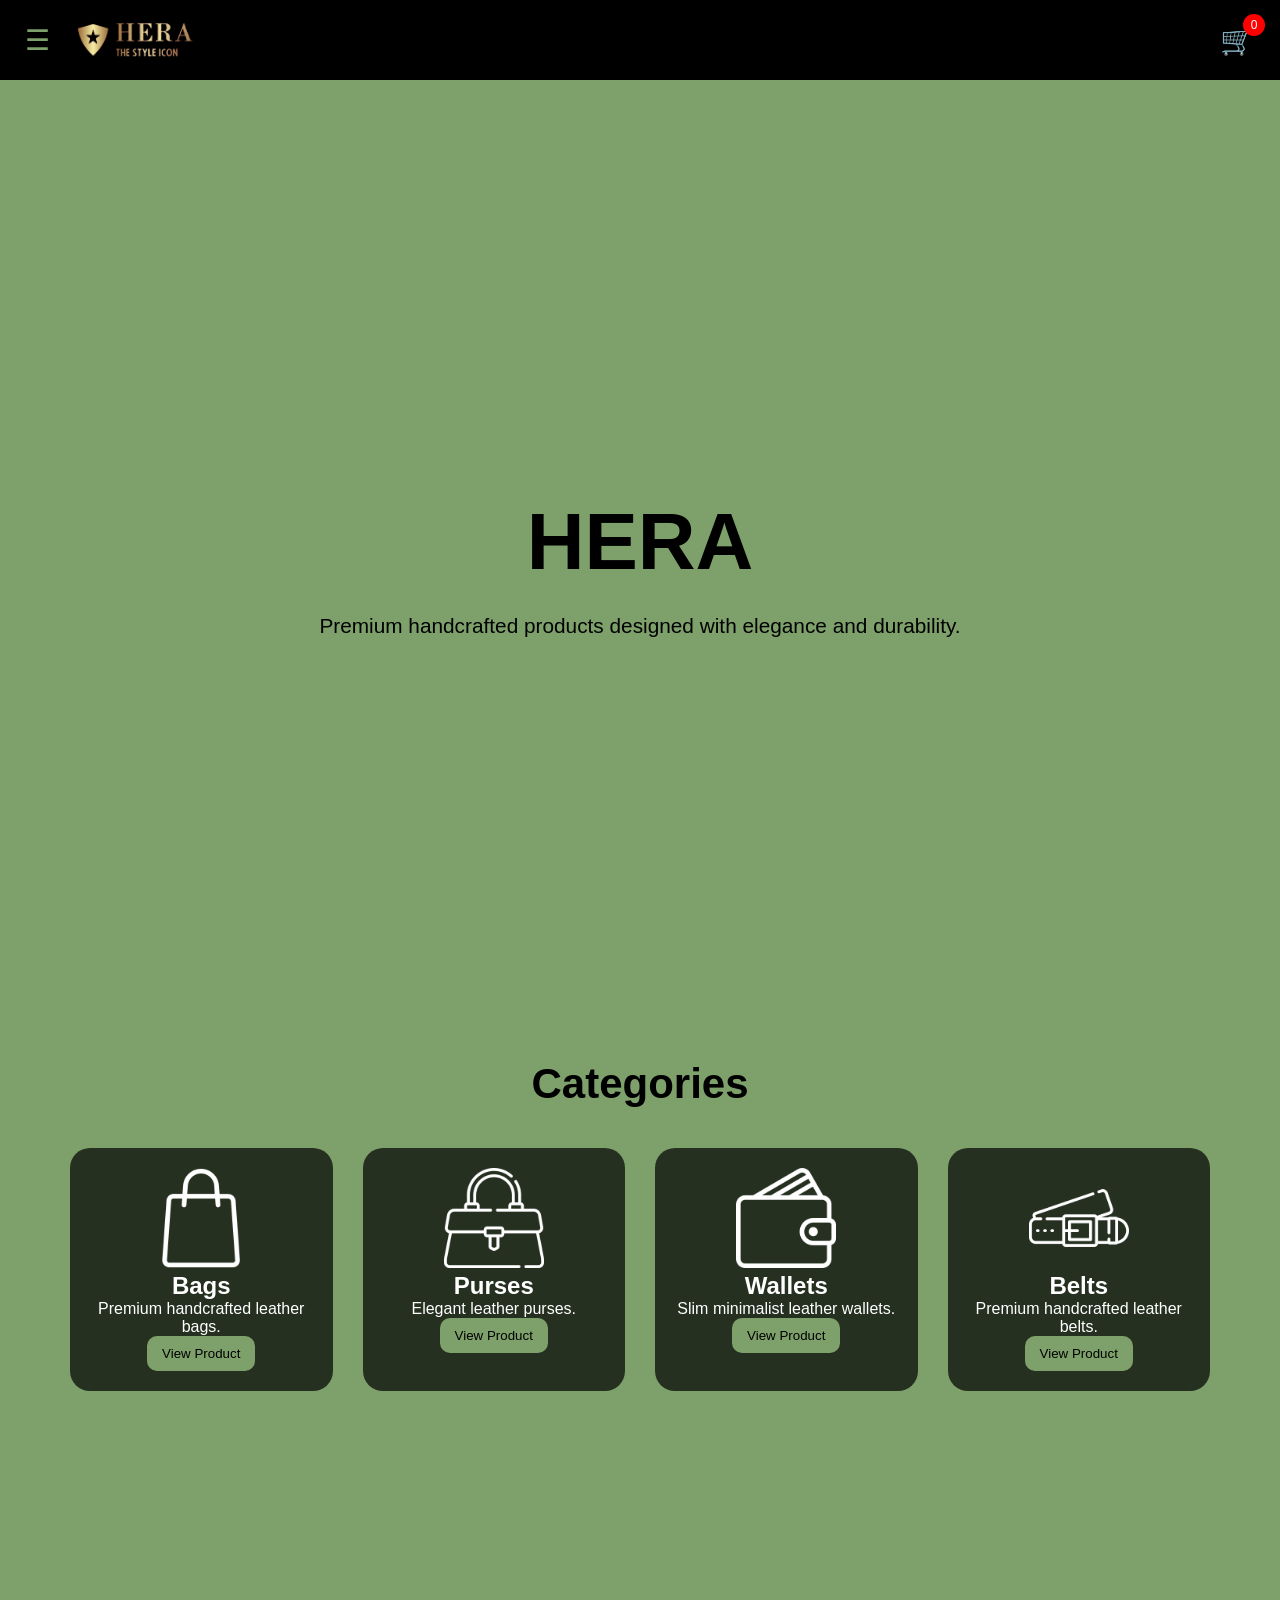
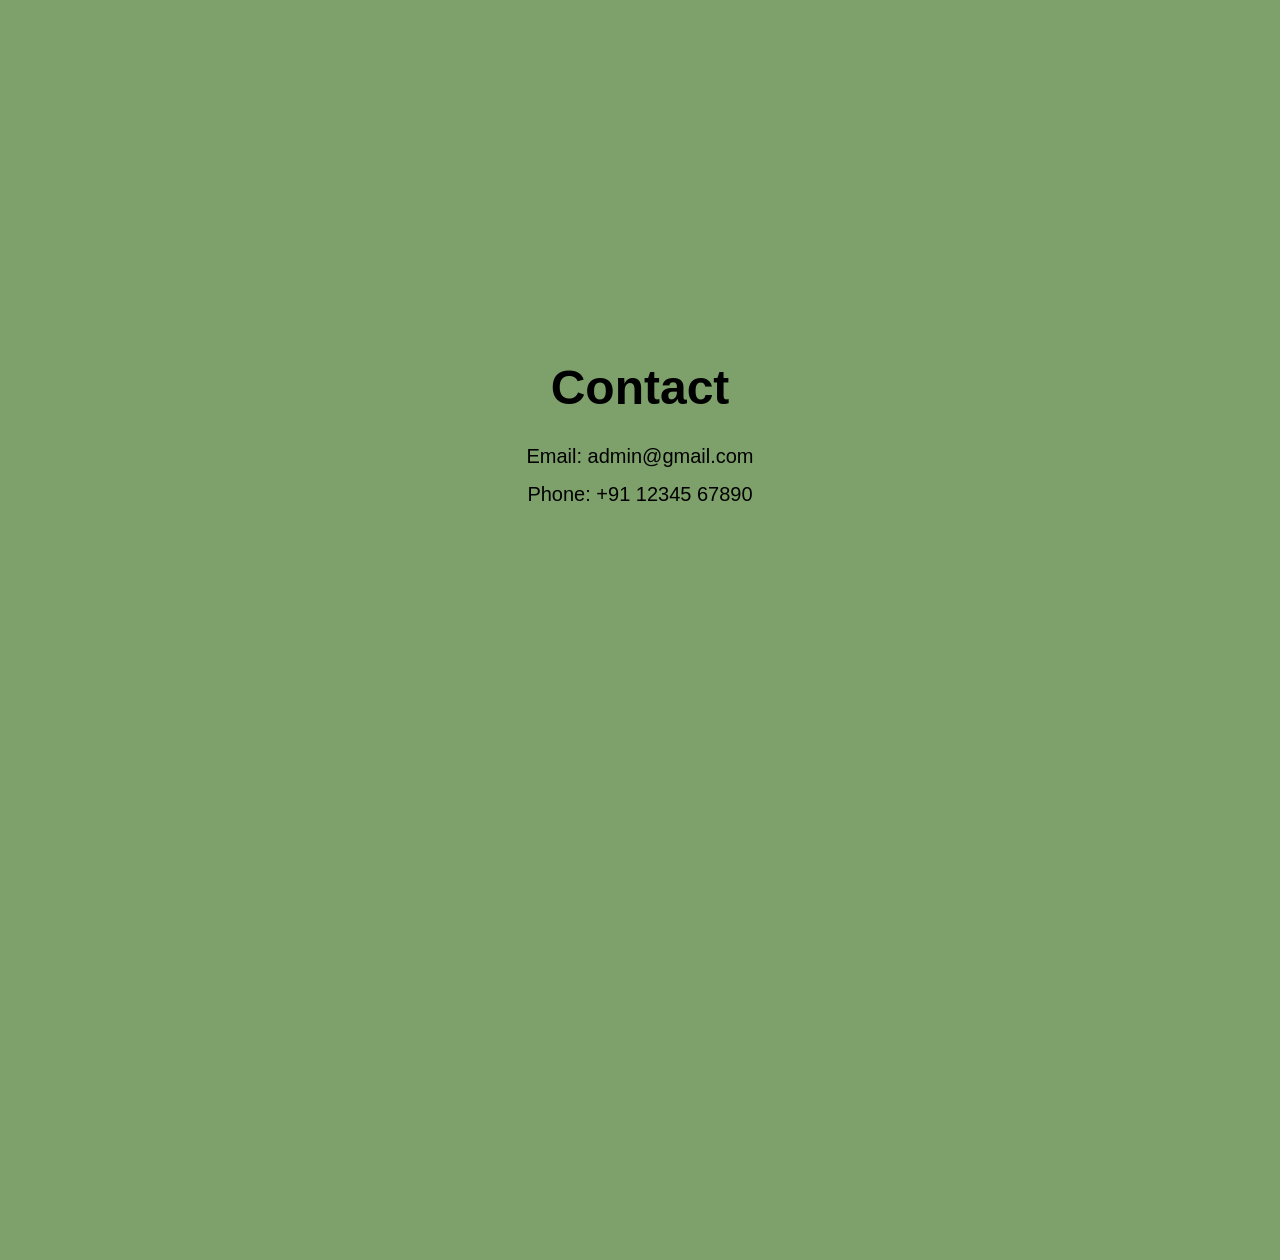
<file: index.html>
<!DOCTYPE html>
<html>

<head>
    <meta name="viewport" content="width=device-width, initial-scale=1.0">
    <title>Hera</title>
    <link rel="stylesheet" href="style.css">
</head>

<body>

    <!-- NAVBAR -->

    <nav>

        <div class="nav-left">

            <!-- LEFT SIDEBAR BUTTON -->

            <button class="menu-btn"
            id="menuBtn">

                ☰

            </button>

            <a href="#home">

                <img src="images/WhatsApp_Image_2026-05-13_at_11.03.58_PM-removebg-preview.png"
                class="nav-logo">

            </a>

        </div>


        <!-- CART ICON -->
        
        <div class="cart-icon"
        onclick="toggleCart()">

            🛒

            <span class="cart-count"
            id="cartCount">

                0

            </span>

        </div>

    </nav>

    <!-- LEFT SIDEBAR -->

    <div class="sidebar collapsed"
    id="sidebar">

        <ul>

            <li>
                <a href="#home">
                    Home
                </a>
            </li>

            <li>
                <a href="#categories">
                    Categories
                </a>
            </li>

            <li>
                <a href="#contact">
                    Contact
                </a>
            </li>

        </ul>

    </div>

    <!-- OVERLAY -->

    <div class="overlay"
    id="overlay"></div>

    <!-- MAIN CONTENT -->

    <div class="container">

        <!-- HERO -->

        <section class="hero"
        id="home">

            <h1>HERA</h1>

            <p>

                Premium handcrafted products
                designed with elegance and durability.

            </p>

        </section>

        <!-- CATEGORIES -->

        <section class="categories"
        id="categories">

            <h1>Categories</h1>

            <div class="products"
            id="productsContainer">

            </div>

        </section>

        <!-- CONTACT -->

        <section class="contact"
        id="contact">

            <h1>Contact</h1>

            <p>Email: admin@gmail.com</p>

            <p>Phone: +91 12345 67890</p>
        </section>

    </div>

<!-- RIGHT CART SIDEBAR -->

<div class="cart-sidebar">

    <h2>Your Cart</h2>

    <div id="cartItems"></div>

    <!-- CART FOOTER -->

    <div class="cart-footer">

        <div class="cart-total">

            <span>Total</span>

            <span id="cartTotal">

                ₹0

            </span>

        </div>

        <button class="whatsapp-order-btn"
        onclick="placeOrder()">

            Place Order on WhatsApp

        </button>

    </div>

</div>

    <!-- SCRIPTS -->

    <script src="categories.js"></script>

    <script src="products.js"></script>

    <script src="cart.js"></script>

    <script src="home.js"></script>

    <!-- LEFT SIDEBAR JS -->

    <script>

    const menuBtn =
    document.getElementById("menuBtn");

    const sidebar =
    document.getElementById("sidebar");

    const overlay =
    document.getElementById("overlay");

    menuBtn.addEventListener("click", () => {

        const isCollapsed =
        sidebar.classList.contains("collapsed");

        if(isCollapsed){

            /* Close cart if open */

            document.body.classList.remove("cart-open");

            sidebar.classList.remove("collapsed");

            overlay.classList.add("active");

        } else {

            sidebar.classList.add("collapsed");

            overlay.classList.remove("active");
        }
    });

    overlay.addEventListener("click", () => {

        /* Closes whichever sidebar is open */

        sidebar.classList.add("collapsed");

        document.body.classList.remove("cart-open");

        overlay.classList.remove("active");
    });

</script>

</body>

</html>
</file>
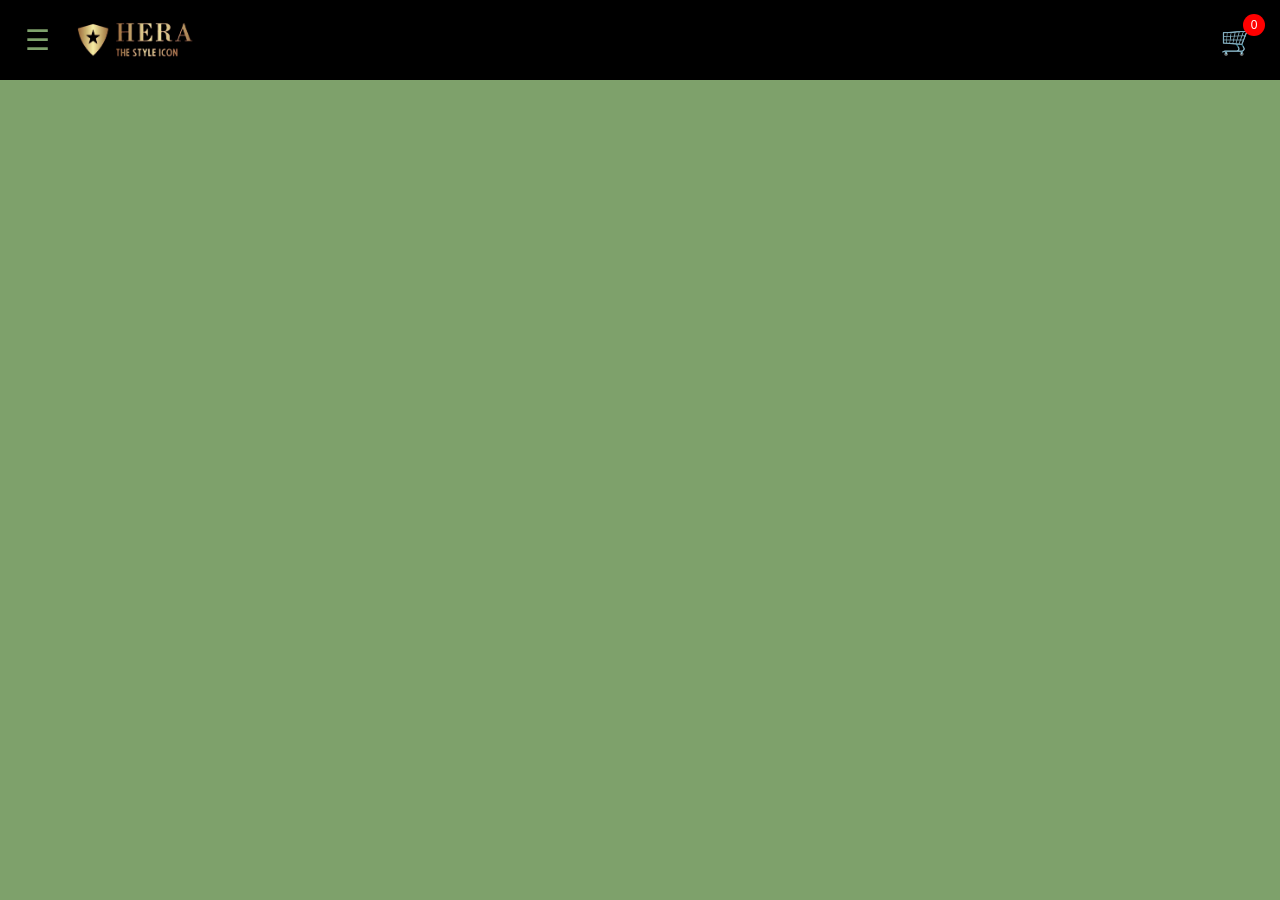
<file: category.html>
<!DOCTYPE html>
<html>

<head>
    <meta name="viewport" content="width=device-width, initial-scale=1.0">
    <title>Hera</title>
    <link rel="stylesheet" href="style.css">
</head>

<body>

    <!-- NAVBAR -->

    <nav>

        <div class="nav-left">

            <!-- LEFT SIDEBAR BUTTON -->

            <button class="menu-btn"
            id="menuBtn">

                ☰

            </button>

            <a href="index.html">

                <img src="images/WhatsApp_Image_2026-05-13_at_11.03.58_PM-removebg-preview.png"
                class="nav-logo">

            </a>

        </div>

        <!-- CART ICON -->

        <div class="cart-icon"
        onclick="toggleCart()">

            🛒

            <span class="cart-count"
            id="cartCount">

                0

            </span>

        </div>

    </nav>

    <!-- LEFT SIDEBAR -->

    <div class="sidebar collapsed"
    id="sidebar">

        <ul>

            <li>
                <a href="index.html#home">
                    Home
                </a>
            </li>

            <li>
                <a href="index.html#categories">
                    Categories
                </a>
            </li>

            <li>
                <a href="index.html#contact">
                    Contact
                </a>
            </li>

        </ul>

    </div>

    <!-- OVERLAY -->

    <div class="overlay"
    id="overlay"></div>

    <!-- MAIN CONTENT -->

    <div class="container">

        <div class="categories">

            <h1 id="categoryTitle"></h1>

            <div class="products"
            id="productsContainer">

            </div>

        </div>

    </div>

    <!-- RIGHT CART SIDEBAR -->

<!-- RIGHT CART SIDEBAR -->

<div class="cart-sidebar">

    <h2>Your Cart</h2>

    <div id="cartItems"></div>

    <!-- CART FOOTER -->

    <div class="cart-footer">

        <div class="cart-total">

            <span>Total</span>

            <span id="cartTotal">

                ₹0

            </span>

        </div>

        <button class="whatsapp-order-btn"
        onclick="placeOrder()">

            Place Order on WhatsApp

        </button>

    </div>

</div>

    <!-- SCRIPTS -->

    <script src="products.js"></script>

    <script src="cart.js"></script>

    <script src="category.js"></script>

    <!-- LEFT SIDEBAR JS -->

    <script>

    const menuBtn =
    document.getElementById("menuBtn");

    const sidebar =
    document.getElementById("sidebar");

    const overlay =
    document.getElementById("overlay");

    menuBtn.addEventListener("click", () => {

        const isCollapsed =
        sidebar.classList.contains("collapsed");

        if(isCollapsed){

            /* Close cart if open */

            document.body.classList.remove("cart-open");

            sidebar.classList.remove("collapsed");

            overlay.classList.add("active");

        } else {

            sidebar.classList.add("collapsed");

            overlay.classList.remove("active");
        }
    });

    overlay.addEventListener("click", () => {

        /* Closes whichever sidebar is open */

        sidebar.classList.add("collapsed");

        document.body.classList.remove("cart-open");

        overlay.classList.remove("active");
    });

</script>

</body>

</html>
</file>
<file: style.css>
:root {

    --theme: #7EA16B;

    --background: rgb(12, 12, 12);

    --card-bg: rgba(20, 20, 20, 0.92);

    --text-light: rgb(240, 240, 240);

    --muted: rgb(180, 180, 180);

    --navbar-height: 80px;

    --sidebar-width: 250px;
}

/* ─── RESET ─────────────────────────────── */

* {

    margin: 0;

    padding: 0;

    box-sizing: border-box;
}

html {

    scroll-behavior: smooth;
}

.element::-webkit-scrollbar {

    display: none;
}

/* ─── BODY ───────────────────────────────── */

body {

    margin: 0;

    padding: 0;

    user-select: none;

    font-family: 'Montserrat', sans-serif;

    background-color: var(--theme);
}

/* ─── NAVBAR ─────────────────────────────── */

nav {

    position: fixed;

    top: 0;

    left: 0;

    width: 100%;

    height: var(--navbar-height);

    background-color: black;

    display: flex;

    justify-content: space-between;

    align-items: center;

    padding: 0 25px;

    box-sizing: border-box;

    z-index: 2000;
}

.nav-left {

    display: flex;

    align-items: center;

    gap: 15px;
}

.nav-logo {

    height: 65px;

    width: auto;
}

/* ─── MENU BUTTON ────────────────────────── */

.menu-btn {

    background: transparent;

    border: none;

    color: var(--theme);

    font-size: 28px;

    cursor: pointer;

    transition: 0.3s ease;
}

.menu-btn:hover {

    transform: scale(1.1);
}

/* ─── SIDEBAR ────────────────────────────── */

.sidebar {

    position: fixed;

    top: var(--navbar-height);

    left: 0;

    width: var(--sidebar-width);

    height: calc(100vh - var(--navbar-height));

    background-color: rgb(20, 20, 20);

    z-index: 1600;

    transition: transform 0.4s ease;

    overflow-y: auto;
}

.sidebar.collapsed {

    transform: translateX(-100%);
}

.sidebar ul {

    list-style: none;

    padding: 0;

    margin: 0;
}

.sidebar li {

    border-bottom: 1px solid rgba(255, 255, 255, 0.1);
}

.sidebar a {

    display: block;

    padding: 20px;

    color: white;

    text-decoration: none;

    font-size: 17px;

    transition:
        background-color 0.3s ease,
        color 0.3s ease,
        padding-left 0.3s ease;
}

.sidebar a:hover {

    background-color: black;

    color: var(--theme);

    padding-left: 28px;
}

/* ─── OVERLAY ────────────────────────────── */

.overlay {

    position: fixed;

    top: 0;

    left: 0;

    width: 100%;

    height: 100%;

    background-color: rgba(0, 0, 0, 0.5);

    opacity: 0;

    visibility: hidden;

    transition: 0.7s ease;

    z-index: 1500;
}

.overlay.active {

    opacity: 1;

    visibility: visible;
}

/* ─── LAYOUT ─────────────────────────────── */

.page-wrapper {

    margin-top: var(--navbar-height);
}

.container {

    margin-top: var(--navbar-height);

    padding: 40px 30px;
}

/* ─── HOME: SECTIONS ─────────────────────── */

section {

    min-height: 100vh;

    scroll-margin-top: 100px;

    padding: 40px;
}

/* ─── HOME: HERO ─────────────────────────── */

.hero {

    display: flex;

    flex-direction: column;

    justify-content: center;

    align-items: center;

    text-align: center;
}

.hero h1 {

    font-size: 5rem;

    margin-bottom: 20px;
}

.hero p {

    font-size: 1.3rem;

    max-width: 700px;

    line-height: 1.7;
}

/* ─── HOME: ABOUT ────────────────────────── */

.about {

    text-align: center;
}

.about h1 {

    margin-bottom: 25px;

    font-size: 3rem;
}

.about p {

    max-width: 800px;

    margin: auto;

    font-size: 18px;

    line-height: 1.8;
}

/* ─── HOME: CONTACT ──────────────────────── */

.contact {

    text-align: center;
}

.contact h1 {

    margin-bottom: 30px;

    font-size: 3rem;
}

.contact p {

    font-size: 20px;

    margin-bottom: 15px;
}

/* ─── CATEGORIES TITLE ───────────────────── */

.categories h1 {

    text-align: center;

    font-size: 42px;

    margin-bottom: 40px;

    color: black;
}

/* ─── PRODUCTS GRID ──────────────────────── */

.products {

    display: grid;

    grid-template-columns: repeat(auto-fit, minmax(250px, 1fr));

    gap: 30px;
}

/* ─── HOME: CATEGORY CARD ────────────────── */

.card {

    background-color: rgba(0, 0, 0, 0.7);

    color: white;

    padding: 20px;

    border-radius: 20px;

    text-align: center;

    transition:
        transform 0.4s ease,
        box-shadow 0.4s ease,
        background-color 0.4s ease;
}

.card:hover {

    transform: scale(1.05);

    background-color: black;

    box-shadow: 0px 10px 25px black;
}

.card .product-image {

    width: auto;

    height: 100px;

    object-fit: contain;
}

.card button {

    background-color: var(--theme);

    border: none;

    padding: 10px 15px;

    border-radius: 10px;

    cursor: pointer;

    transition:
        transform 0.3s ease,
        box-shadow 0.3s ease;
}

.card button:hover {

    transform: scale(1.05);

    box-shadow: 0px 5px 15px black;
}

/* ─── CATEGORY PAGE: PRODUCT CARD ───────── */

.product-card {

    background: var(--card-bg);

    border-radius: 24px;

    overflow: hidden;

    padding: 22px;

    text-align: center;

    display: flex;

    flex-direction: column;

    transition:
        transform 0.35s ease,
        box-shadow 0.35s ease,
        background-color 0.35s ease;
}

.product-card:hover {

    transform: translateY(-8px) scale(1.03);

    background-color: black;

    box-shadow: 0 12px 28px rgba(0, 0, 0, 0.45);
}

.image-wrapper {

    position: relative;

    overflow: hidden;

    border-radius: 18px;

    margin-bottom: 18px;
}

.img-base {

    width: 100%;

    aspect-ratio: 1 / 1;

    object-fit: cover;

    border-radius: 18px;

    display: block;
}

.img-sweep {

    position: absolute;

    top: 0;

    left: 0;

    width: 100%;

    height: 100%;

    object-fit: cover;

    border-radius: 18px;

    clip-path: inset(0 100% 0 0);
}

.product-name {

    display: block;

    color: white;

    text-decoration: none;

    font-size: 22px;

    font-weight: bold;

    margin-bottom: 12px;

    transition: color 0.3s ease;
}

.product-name:hover {

    color: var(--theme);
}

.product-description {

    color: var(--muted);

    font-size: 15px;

    line-height: 1.5;

    margin-bottom: 18px;
}

.price {

    color: var(--theme);

    font-size: 26px;

    font-weight: bold;

    margin-bottom: 18px;
}

.product-footer {

    margin-top: auto;
}

.product-actions {

    display: flex;

    gap: 12px;
}

.cart-btn,
.like-btn {

    background-color: var(--theme);

    color: black;

    border: none;

    padding: 12px 15px;

    border-radius: 12px;

    font-size: 15px;

    font-weight: bold;

    cursor: pointer;

    transition:
        transform 0.3s ease,
        box-shadow 0.3s ease;
}

.cart-btn {

    flex: 1;
}

.like-btn {

    width: 55px;

    font-size: 20px;
}

.cart-btn:hover,
.like-btn:hover {

    transform: translateY(-2px);

    box-shadow: 0 6px 18px rgba(0, 0, 0, 0.4);
}

/* ─── CART ICON ──────────────────────────── */

.cart-icon {

    position: relative;

    cursor: pointer;

    font-size: 28px;

    color: white;
}

.cart-count {

    position: absolute;

    top: -10px;

    right: -10px;

    width: 22px;

    height: 22px;

    border-radius: 50%;

    background: red;

    color: white;

    font-size: 12px;

    display: flex;

    align-items: center;

    justify-content: center;
}

/* ─── CART SIDEBAR ───────────────────────── */

.cart-sidebar {

    position: fixed;

    top: var(--navbar-height);

    right: 0;

    width: 380px;

    height: calc(100vh - var(--navbar-height));

    background: rgb(15, 15, 15);

    color: white;

    z-index: 4000;

    overflow-y: auto;

    padding: 20px;

    box-sizing: border-box;

    transform: translateX(100%);

    transition: transform 0.4s ease;
}

body.cart-open .cart-sidebar {

    transform: translateX(0);
}

/* ─── CART ITEMS ─────────────────────────── */

.cart-item {

    display: flex;

    gap: 12px;

    margin-bottom: 20px;
}

.cart-item img {

    width: 70px;

    height: 70px;

    object-fit: cover;

    border-radius: 10px;
}

.quantity-controls {

    display: flex;

    align-items: center;

    justify-content: flex-start;

    gap: 14px;

    margin-top: 12px;
}

.quantity-controls button {

    width: 36px;

    height: 36px;

    border: none;

    border-radius: 10px;

    background: var(--theme);

    color: black;

    font-size: 22px;

    font-weight: bold;

    cursor: pointer;

    display: flex;

    align-items: center;

    justify-content: center;

    line-height: 1;

    transition: 0.3s ease;
}

.quantity-controls button:hover {

    transform: scale(1.08);
}

/* ─── CART FOOTER ────────────────────────── */

.cart-footer {

    position: sticky;

    bottom: 0;

    background: rgb(15, 15, 15);

    padding-top: 20px;

    margin-top: 25px;

    border-top: 1px solid rgba(255, 255, 255, 0.08);
}

.cart-total {

    display: flex;

    justify-content: space-between;

    align-items: center;

    font-size: 20px;

    font-weight: bold;

    margin-bottom: 18px;

    color: white;
}

.cart-total span:last-child {

    color: var(--theme);
}

.whatsapp-order-btn {

    width: 100%;

    border: none;

    background: var(--theme);

    color: black;

    font-size: 16px;

    font-weight: bold;

    padding: 16px;

    border-radius: 14px;

    cursor: pointer;

    transition:
        transform 0.3s ease,
        box-shadow 0.3s ease;
}

.whatsapp-order-btn:hover {

    transform: translateY(-2px);

    box-shadow: 0 8px 22px rgba(0, 0, 0, 0.4);
}

/* ─── RESPONSIVE ─────────────────────────── */

@media (max-width: 540px) {

    .container {

        padding: 20px 15px;
    }

    .categories h1 {

        font-size: 32px;
    }

    .products {

        grid-template-columns: 1fr;

        gap: 20px;
    }

    .sidebar {

        width: 220px;
    }

    .hero h1 {

        font-size: 3rem;
    }

    .hero p {

        font-size: 1.1rem;
    }

    .card {

        padding: 24px 20px;
    }

    .card h2 {

        font-size: 20px;

        margin: 10px 0 8px;
    }

    .card p {

        font-size: 15px;
    }

    .card .product-image {

        height: 130px;
    }

    .card button {

        padding: 12px 20px;

        font-size: 15px;
    }

    .product-name {

        font-size: 20px;
    }

    .product-description {

        font-size: 14px;
    }

    .price {

        font-size: 24px;
    }

    .cart-sidebar {

        width: 100%;
    }

    .contact h1,
    .about h1 {

        font-size: 2.2rem;
    }

    .contact p,
    .about p {

        font-size: 16px;
    }
}
</file>
